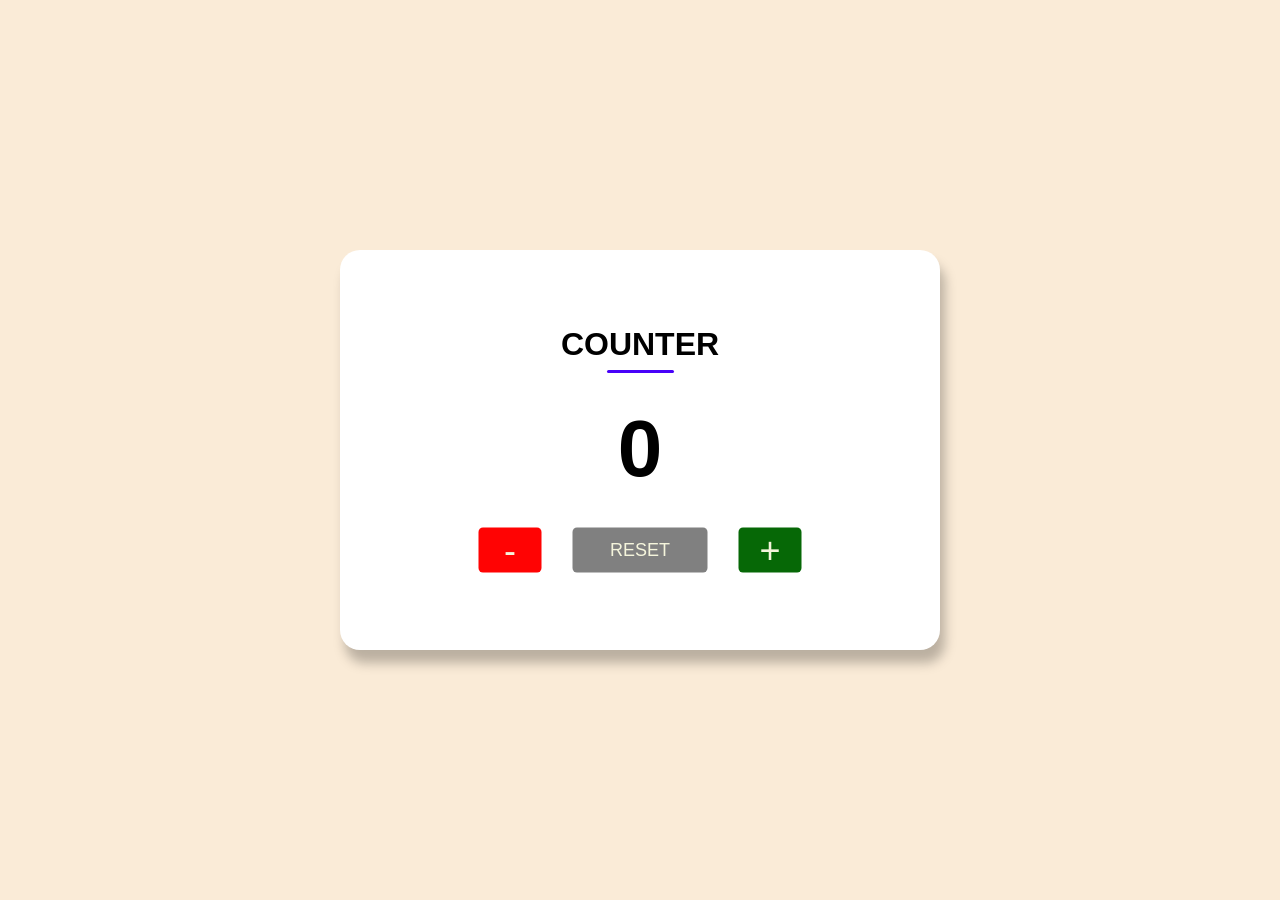
<file: CounterApp/index.html>
<!DOCTYPE html>
<html lang="en">
<head>
  <meta charset="UTF-8">
  <meta name="viewport" content="width=device-width, initial-scale=1.0">
  <title>Counter Application</title>
  <link rel="stylesheet" href="style.css">
</head>
<body>
  <main class="m">
    <div class="head">
      <h1>COUNTER</h1>
      <div class="line">
      </div>
    </div>
    <h2 class="counter">0</h2>
    <div class="buttons">
      <div class="decr"><p>-</p></div>
      <div class="reset"><p>RESET</p></div>
      <div class="incr"><p>+</p></div>
    </div>
  </main>

  <script src="script.js"></script>
</body>
</html>
</file>
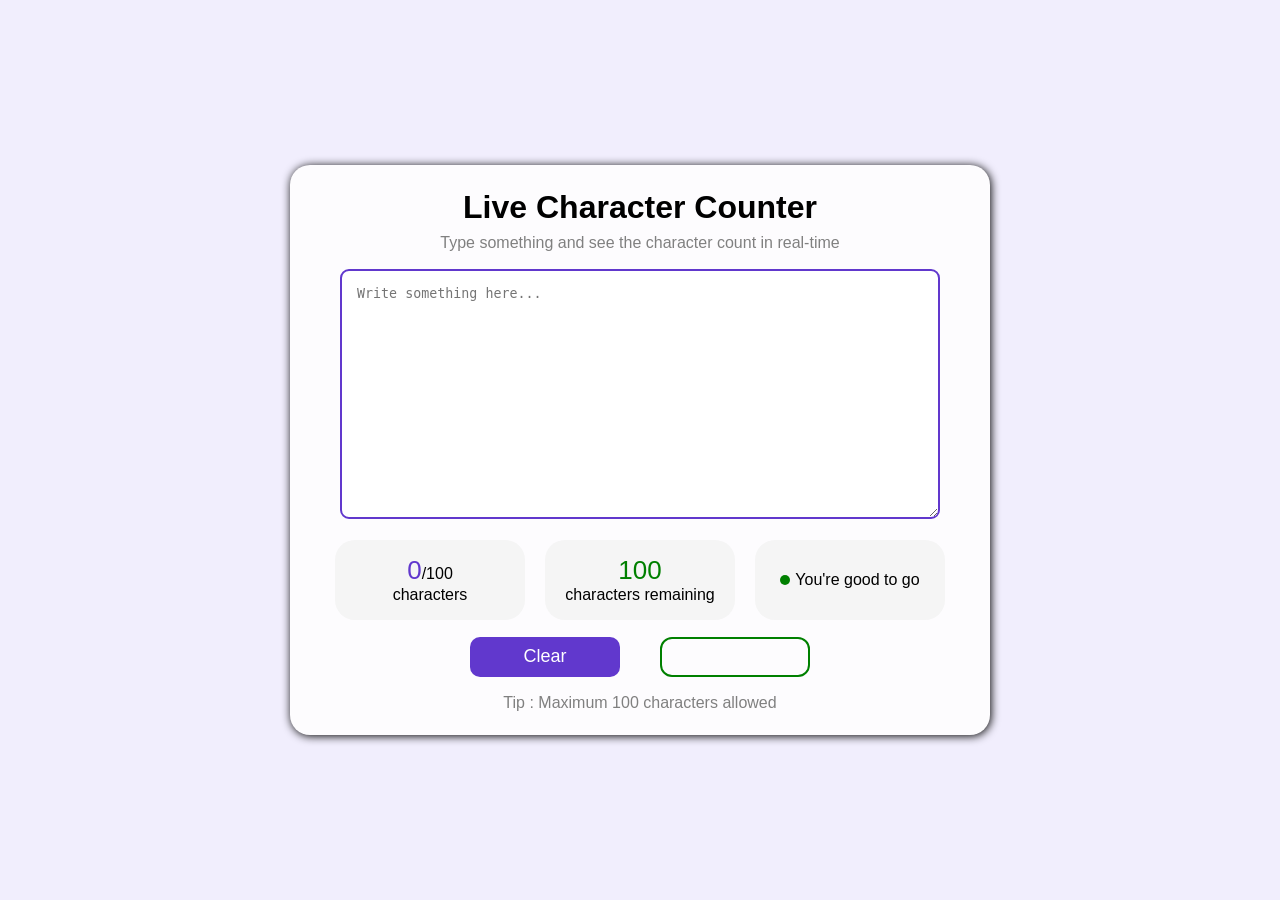
<file: Day-02-CharacterCounter/index.html>
<!DOCTYPE html>
<html lang="en">
<head>
  <meta charset="UTF-8">
  <meta name="viewport" content="width=device-width, initial-scale=1.0">
  <title>Character Counter</title>
  <link rel="stylesheet" href="style.css">
</head>
<body>
  <main>
    <div class="top">
      <h1>Live Character Counter</h1>
      <p class="text">Type something and see the character count in real-time</p>
    </div>

    <div class="mid">
      <textarea class="user-input" type="textbox" placeholder="Write something here..." maxlength="100"></textarea>
    </div>
    
    <div class="mid2">
      <div class="left"><p> <span class="count">0</span>/100 <br> characters</p></div>
      <div class="m"><p><span class="left-count">100</span><br>characters remaining</p></div>
      <div class="right">
        <div class="stat"></div>
        <p class="alertstat">You're good to go</p>
      </div>
    </div>

    <div class="bottom1">
      <button class="but">Clear</button>
      <div class="progress">
          <div class="progress-bar"></div>
      </div>
    </div>

    <div class="bottom">
      <p class="text">Tip : Maximum 100 characters allowed</p>
    </div>
  </main>
  <script src="script.js"></script>
</body>
</html>
</file>
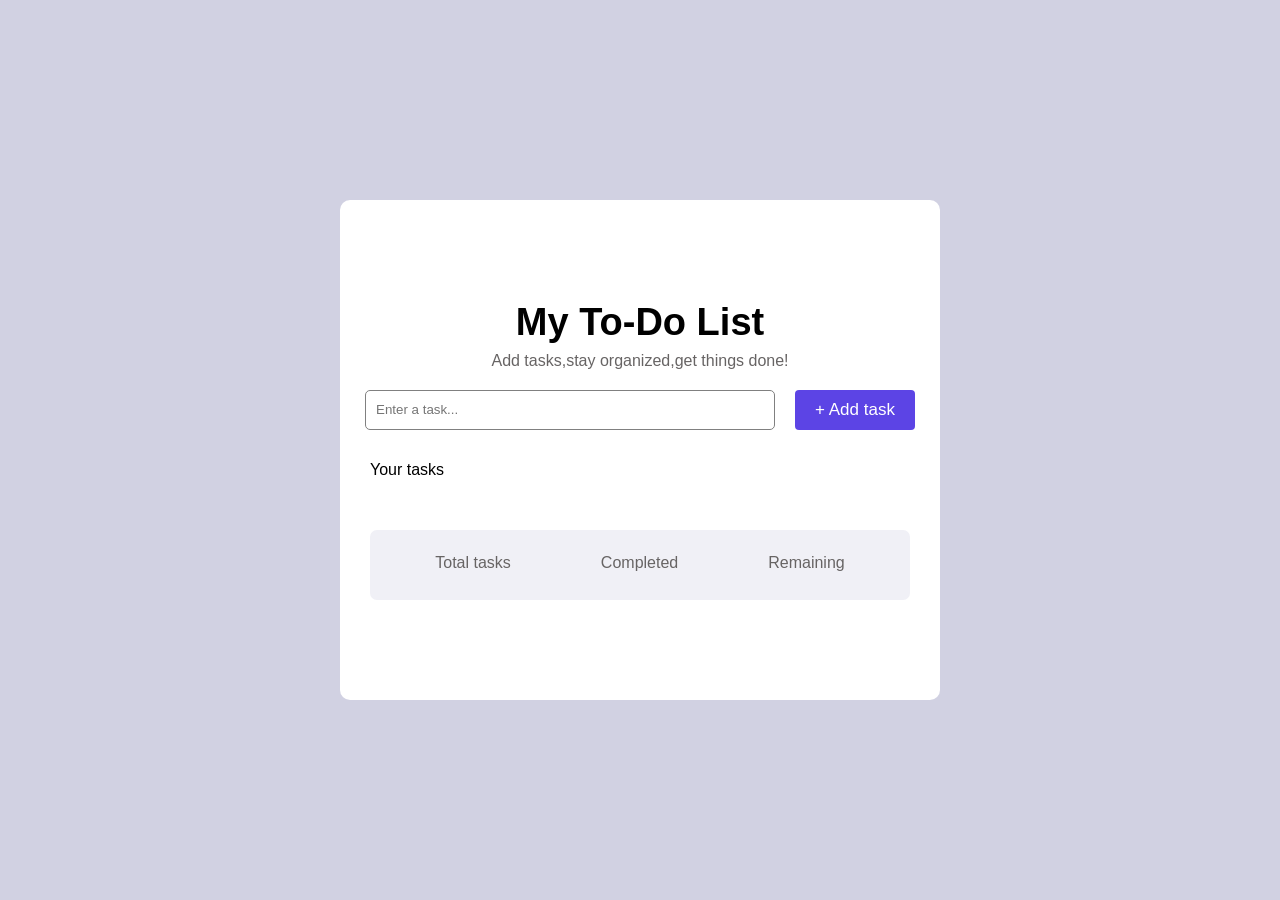
<file: Day-05-Todo-List/index.html>
<!DOCTYPE html>
<html lang="en">
<head>
  <meta charset="UTF-8">
  <meta name="viewport" content="width=device-width, initial-scale=1.0">
  <title>Todo List</title>
  <link rel="stylesheet" href="style.css">
</head>
<body>
  <main>
    <div class="box">
      <div class="top">
        <p class="title">My To-Do List</p>
        <p class="con">Add tasks,stay organized,get things done!</p>
      </div>

      <div class="top2">
        <input name="task" type="text" id="task" placeholder="Enter a task...">
        <div class="addTask">
          <button class="add"> + Add task</button>
        </div>
      </div>

      <div class="bottom1">
        <p>Your tasks</p>
      </div>

      <div class="mid">

      </div>

      <div class="bott">
        <div class="total">
          <p>Total tasks</p>
          <p class="total_val"></p>
        </div>
        <div class="completed">
          <p>Completed</p>
          <p class="complete"></p>
        </div>

        <div class="remaining">
          <p>Remaining</p>
          <p class="remain"></p>
        </div>
      </div>
    </div>
  </main>
  <script src="script.js"></script>
</body>
</html>
</file>
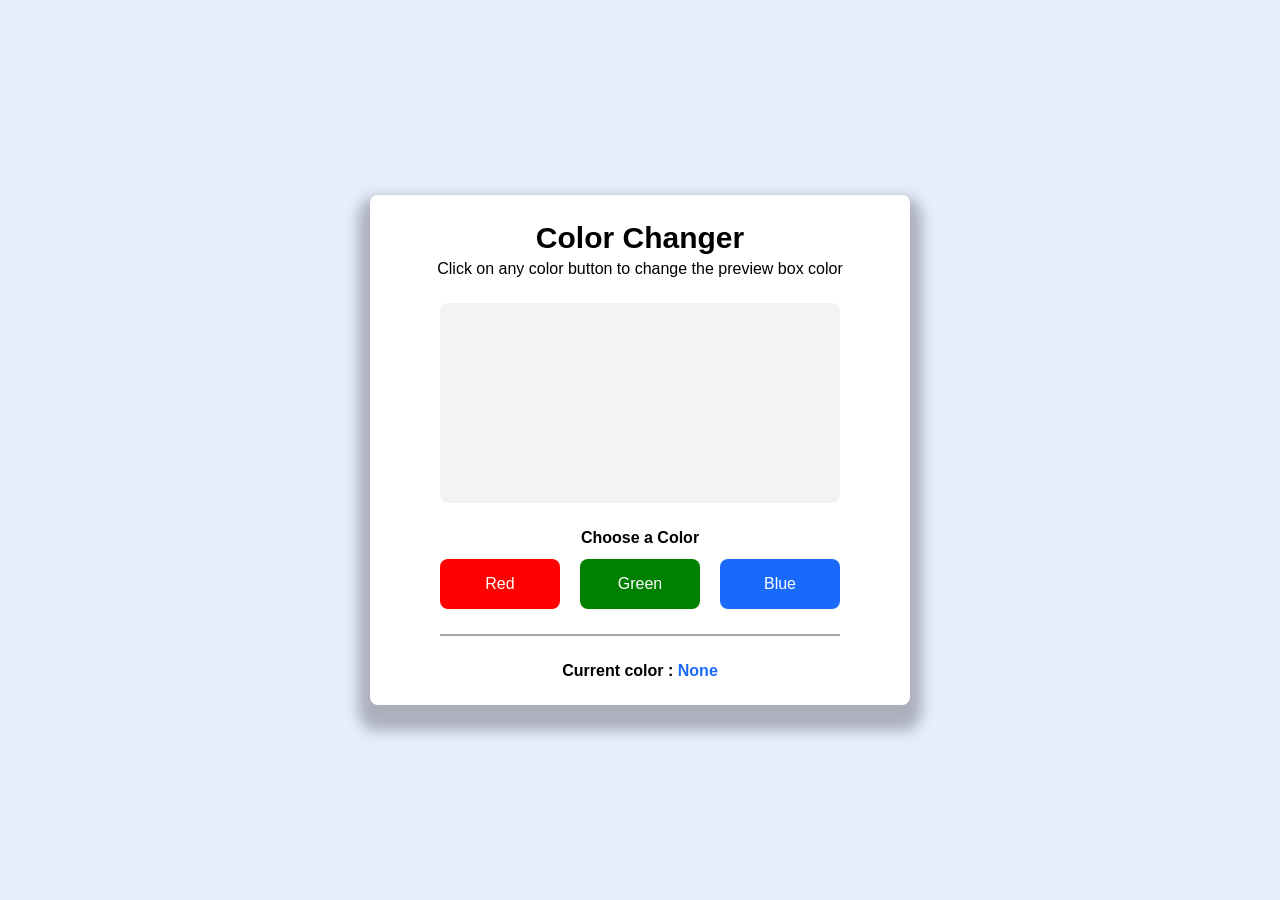
<file: Day-06-Interactive-Color-Changer/index.html>
<!DOCTYPE html>
<html lang="en">
<head>
  <meta charset="UTF-8">
  <meta name="viewport" content="width=device-width, initial-scale=1.0">
  <title>Interactive Color Changer</title>
  <link rel="stylesheet" href="style.css">
</head>
<body>
  <main>
    <div class="top">
      <p class="head">Color Changer</p>
      <p class="subhead">Click on any color button to change the preview box color</p>
    </div>

    <div class="mid"></div>

    <div class="bottom">
      <p class="bott-head">Choose a Color</p>
      <div class="buttons">
        <div class="red">Red</div>
        <div class="green">Green</div>
        <div class="blue">Blue</div>
      </div>
    </div>

    <div class="line"></div>
    <p class="status">Current color : <span class="stat">None</span></p>
  </main>
  
  <script src="script.js"></script>
</body>
</html>
</file>
<file: CounterApp/style.css>
* {
  margin: 0;
  padding: 0;
  box-sizing: border-box;
}

html, body {
  width: 100%;
  height: 100%;
  display: flex;
  align-items: center;
  justify-content: center;
  font-family: Arial, Helvetica, sans-serif;
  background-color: antiquewhite;
}

main{
  height: 400px;
  width: 600px;
  display: flex;
  flex-direction: column;
  gap: 30px;
  align-items: center;
  justify-content: center;
  background-color: white;
  box-shadow: 5px 13px 12px rgba(0, 0, 0, 0.256);
  border-radius: 20px;
  /* 1       → horizontal movement
    3px     → vertical movement
    10px    → blur
    rgba()  → shadow color + transparency */
}

.head{
  display: flex;
  flex-direction: column;
  align-items: center;
  gap: 7px;
}

.line{
  height: 3px;
  width: 67px;
  border-radius: 2px;
  background-color: rgb(72, 2, 249);
}

.buttons{
  display: flex;
  align-items: center;
  justify-content: center;
  gap: 20px;
}


.counter{
  font-size: 80px;
}

.decr,.reset,.incr{
  display: flex;
  align-items: center;
  justify-content: center;
  border-radius: 5px;
  scale: 0.9;
  transition: all ease 0.2s;
}

.decr:hover,.incr:hover,.reset:hover{
  cursor: pointer;
  scale: 1;
}

.decr{
  background-color: rgb(255, 3, 3);
  color: beige;
  height: 50px;
  width: 70px;
  font-size: 40px;
}

.reset{
  background-color: gray;
  color: beige;
  height: 50px;
  width: 150px;
  font-size: 20px;
}

.incr{
  background-color: rgb(6, 104, 6);
  color: beige;
  height: 50px;
  width: 70px;
  font-size: 40px;
}
</file>
<file: Day-02-CharacterCounter/style.css>
* {
  margin: 0;
  padding: 0;
  box-sizing: border-box;
}

html, body {
  width: 100%;
  height: 100%;
  display: flex;
  align-items: center;
  justify-content: center;
  background-color: #F1EEFD;
  font-family: Arial, Helvetica, sans-serif;
}

main{
  height: 570px;
  width: 700px;
  display: flex;
  flex-direction: column;
  align-items: center;
  justify-content: center;
  gap: 17px;
  background-color: #FDFCFE;
  border-radius: 20px;
  box-shadow: 1px 1px 10px rgba(0,0,0,213);
}


.top{
  display: flex;
  flex-direction: column;
  align-items: center;
  justify-content: center;
  gap: 8px;
}

.mid textarea{
  height: 250px;
  width: 600px;
  border: 2px solid #6138CD;
  border-radius: 9px;
  padding: 15px;
  outline: none;
}

.mid2{
  display: flex;
  align-items: center;
  justify-content: center;
  gap: 20px;
}

.stat{
  height: 10px;
  width: 10px;
  background-color: green;
  border-radius: 50%;
}

.right{
  display: flex;
  gap: 5px;
  align-items: center;
}

.left,.m{
  text-align: center;
}

.left,.m,.right{
  height: 80px;
  width: 190px;
  background-color: whitesmoke;
  display: flex;
  justify-content: center;
  align-items: center;
  border-radius: 20px;
}

.bottom1 button{
  height: 40px;
  width: 150px;
  font-size: 18px;
  background-color: #6138CD;
  border: none;
  color: white;
  border-radius: 10px;
}

.bottom1 button:hover{
  cursor: pointer;
}

.left span{
  color: #6138CD;
  font-size: 26px;
}

.m span{
  color: green;
  font-size: 26px;
}

.text{
  color: grey;
}

.bottom1{
  display: flex;
  align-items: center;
  justify-content: center;
  gap: 40px;
}

.but{
  min-width: 150px;

}

.progress {
    width: 150px;
    height: 40px;
    border: 2px solid green;
    border-radius: 12px;
}

.progress-bar {
    height: 100%;
    width: 0%;
    background-color: green;
    border-radius: 12px;
}
</file>
<file: Day-05-Todo-List/style.css>
* {
  margin: 0;
  padding: 0;
  box-sizing: border-box;
}

html, body {
  width: 100%;
  height: 100%;
  display: flex;
  align-items: center;
  justify-content: center;
  font-family: Arial, Helvetica, sans-serif;
  background-color: #d1d1e2;
}

.box{
  min-height: 500px;
  max-height: 900px ;
  width: 600px;
  background-color: white;
  
  display: flex;
  align-items: center;
  justify-content: center;
  flex-direction: column;
  gap: 20px;
  border-radius: 10px;
}

.top{
  display: flex;
  flex-direction: column;
  align-items: center;
  justify-content: center;
  gap: 1px;
}

.title{
  font-size: 38px;
  /* background-color: red; */
  width: 100%;
  text-align: center;
  height: 50px;
  font-weight: 700;
}

#task{
  outline: none;
  width: 410px;
  resize: none;
  height: 40px;
  padding-left: 10px;
  border-radius: 5px;
  border: 1.59px solid grey;
}

.top2{
  display: flex;
  align-items: center;
  justify-content: center;
  gap: 20px;
}

.top2 button{
  height: 40px;
  width: 120px;
  border-radius: 4px;
  border: none;
  background-color: #5C44E5;
  color: white;
  font-size: 17px;
}

.top2 button:hover{
  cursor: pointer;
}

.bott{
  display: flex;
  align-items: center;
  justify-content: center;
  gap: 90px;
  background-color: #f0f0f6;
  width: 540px;
  border-radius: 7px;
  height: 70px;
  color: rgb(103, 100, 100);

}

.bottom1{
  height: 40px;
  padding-left: 30px;
  /* background-color: #5C44E5; */
  width: 100%;
  display: flex;
  align-items: center;
}

.con{
  color: rgb(103, 100, 100);
}

.mid{
  display: flex;
  flex-direction: column;
  gap: 10px;
  align-items: center;
  justify-content: center;
}

.total , .completed , .remaining{
  display: flex;
  flex-direction: column;
  align-items: center;
  gap: 3px;
}
</file>
<file: Day-06-Interactive-Color-Changer/style.css>
* {
  margin: 0;
  padding: 0;
  box-sizing: border-box;
}

html, body {
  width: 100%;
  height: 100%;
  display: flex;
  align-items: center;
  justify-content: center;
  background-color: #E6EDFD;
  font-family: Arial, Helvetica, sans-serif;
}

main{
  height: 510px;
  width: 540px;
  background-color: white;
  border: none;
  border-radius: 8px;
  box-shadow: 0 14px 13px 12px  rgba(0, 0, 0, 0.256);
  display: flex;
  align-items: center;
  justify-content: space-evenly;
  /* gap: 20px; */
  flex-direction: column;
}

.top{
  display: flex;
  align-items: center;
  justify-content: center;
  flex-direction: column;
  gap: 5px;
}

.top .head{
  font-size: 30px;
  font-weight: 600;
}

.mid{
  height: 200px;
  width: 400px;
  background-color: #F3F3F3;
  border-radius: 8px;
}

.red{
  background-color: red;
  color: white;
}

.green{
  background-color: green;
  color: white;
}

.blue{
  background-color: #196AFA;
  color: white;
}

.red,.green,.blue{
  height: 50px;
  width: 120px;
  display: flex;
  align-items: center;
  justify-content: center;
  border-radius: 8px;
}

.red,.green,.blue:hover{
  cursor: pointer;
}

.bottom{
  display: flex;
  flex-direction: column;
  align-items: center;
  justify-content: center;
  gap: 12px;
}

.buttons{
  display: flex;
  align-items: center;
  justify-content: center;
  gap: 20px;
}

.bott-head{
  text-align: center;
}

.bott-head{
  font-weight: 600;
}

.line{
  height: 2px;
  width: 74%;
  background-color: rgb(171, 164, 164);
}

span{
  color: #196AFA;
  font-weight: 600;
}

.status{
  font-weight: 600;
}
</file>
